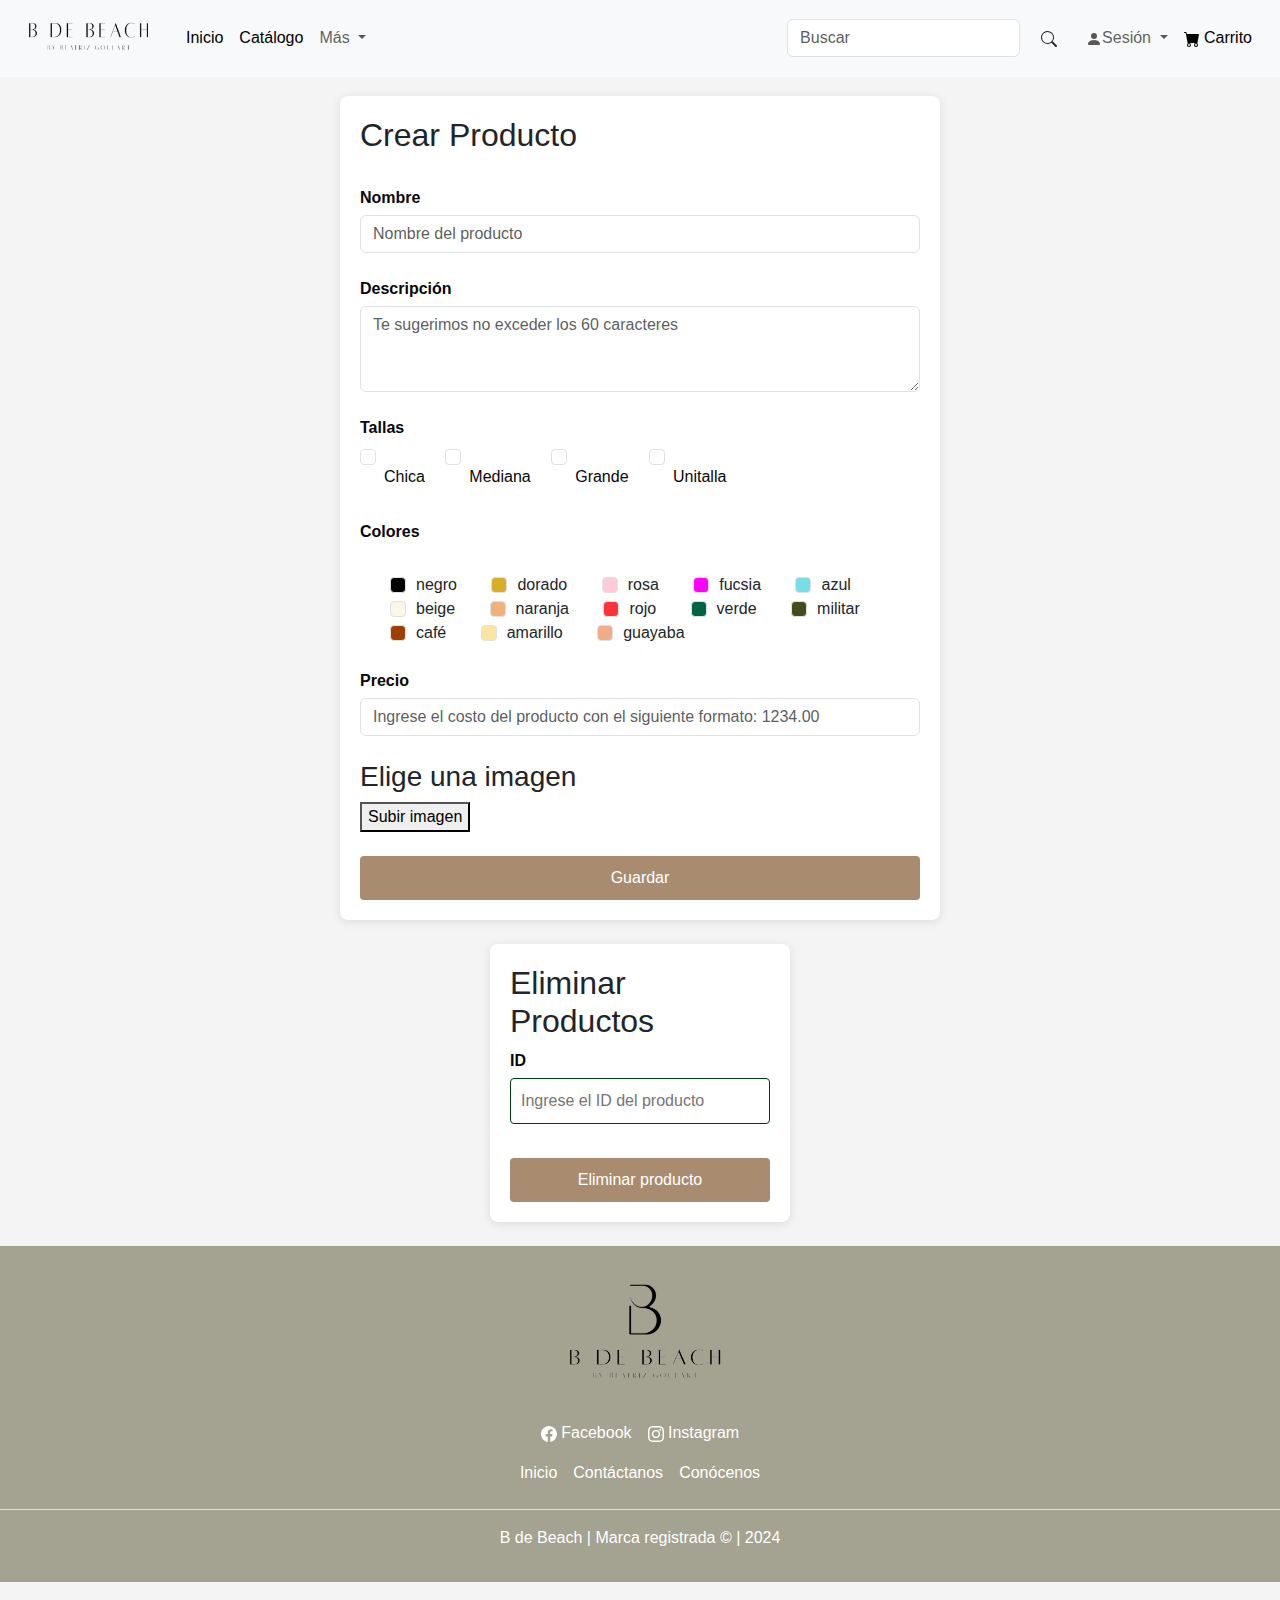
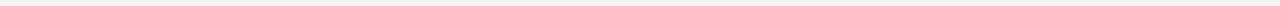
<file: Workspace/bdebeach/src/main/resources/static/formulario_creacion.html>
<!doctype html>
<html lang="en">
  <head>
    <meta charset="utf-8">
    <meta name="viewport" content="width=device-width, initial-scale=1">
    <title>Formulario</title>
    <link href="https://cdn.jsdelivr.net/npm/bootstrap@5.3.3/dist/css/bootstrap.min.css" rel="stylesheet" integrity="sha384-QWTKZyjpPEjISv5WaRU9OFeRpok6YctnYmDr5pNlyT2bRjXh0JMhjY6hW+ALEwIH" crossorigin="anonymous">
    <link rel="icon" href="./src/B.ico">
    <link rel="stylesheet" href="./css/formulario_creacion.css">
  </head>
  <body>
          <!--BARRA DE NAVEGACIÓN EN EL HEADER INICIA AQUÍ-->
        <header id="barraNavegacion">


        </header>
      
          <!--TITULO-->
          <div class="titulo">
          </div>
      
           <!--BARRA DE NAVEGACIÓN EN EL HEADER TERMINA AQUÍ-->





    <!--INICIA CONTENIDO DE LA PÁGINA -->
 <!-- Formulario para Añadir Productos -->
 <section>
  
  <div class="alert alert-danger fade show" style="display:none;"
                                             role="alert" id="alertValidaciones">
               <p id="alertValidacionesTexto"></p>
         </div>
  <form id="Subir">
    
     
      <div class="form-group">
         <h2>Crear Producto</h2><br>
        <label for="nombre"><strong>Nombre</strong></label>
        <input type="nombre" class="form-control" id="nombre" placeholder="Nombre del producto">
      <br>
      
          
        <label for="descripcion"><strong>Descripción</strong></label>
          <textarea class="form-control" id="descripcion" rows="3" placeholder="Te sugerimos no exceder los 60 caracteres"></textarea>
        <br>
        <label for="id" id="talla"><strong>Tallas</strong></label>
        <div class="form-check form-check-inline">
          <input class="form-check-input talla"  type="checkbox" name="talla" id="tallaS" value="S">
          <label class="form-check-label" for="flexRadioDefault1">
            Chica
          </label>
        </div>
        <div class="form-check form-check-inline">
          <input class="form-check-input talla"  type="checkbox" name="talla" id="tallaM" value="M">
          <label class="form-check-label" for="flexRadioDefault2">
            Mediana
          </label>
        </div>
        <div class="form-check form-check-inline">
          <input class="form-check-input talla"  type="checkbox" name="talla" id="tallaL" value="L">
          <label class="form-check-label" for="flexRadioDefault2">
            Grande
          </label>
        </div>
        <div class="form-check form-check-inline">
          <input class="form-check-input talla" type="checkbox" name="talla" id="unitalla" value="U">
          <label class="form-check-label" for="flexRadioDefault2">
            Unitalla
          </label>
        </div>
        <br><br>
        <div class="box">
        <label for="id" id="colores"><strong>Colores</strong></label><br></div>
        <div class="coloresform">
        <input class="form-check-input colores" type="checkbox" name="color" id="#000000"
        value="#000000" aria-label="..."  style ="background-color: #000000"><span>negro</span>
        <input class="form-check-input colores" type="checkbox" name="color" id="#D9AD26" 
        value="#D9AD26" aria-label="..."  style ="background-color: #D9AD26"><span>dorado</span>
        <input class="form-check-input colores" type="checkbox" name="color" id="#FFCBDB" 
        value="#FFCBDB" aria-label="..."  style ="background-color: #FFCBDB"><span>rosa</span>
        <input class="form-check-input colores" type="checkbox" name="color" id="#FF00FF" 
        value="#FF00FF" aria-label="..."  style ="background-color: #FF00FF"><span>fucsia</span>
        <input class="form-check-input colores" type="checkbox" name="color" id="#77dde6" 
        value="#77dde6" aria-label="..."  style ="background-color: #77dde6"><span>azul</span><br>
        <input class="form-check-input colores" type="checkbox" name="color" id="#FEF5E7" 
        value="#FEF5E7" aria-label="..."  style ="background-color: #FEF5E7"><span>beige</span>
        <input class="form-check-input colores" type="checkbox" name="color" id="#F0B27A" 
        value="#F0B27A" aria-label="..."  style ="background-color: #F0B27A"><span>naranja</span>
        <input class="form-check-input colores" type="checkbox" name="color" id="#FF3339" 
        value="#FF3339" aria-label="..."  style ="background-color: #FF3339"><span>rojo</span>
        <input class="form-check-input colores" type="checkbox" name="color" id="#006341" 
        value="#006341" aria-label="..."  style ="background-color: #006341"><span>verde</span>
        <input class="form-check-input colores" type="checkbox" name="color" id="#454B1B" 
        value="#454B1B" aria-label="..."  style ="background-color: #454B1B"><span>militar</span><br>
        <input class="form-check-input colores" type="checkbox" name="color" id="#A04000" 
        value="#A04000" aria-label="..."  style ="background-color: #A04000"><span>café</span>
        <input class="form-check-input colores" type="checkbox" name="color" id="#f9e79f" 
        value="#f9e79f" aria-label="..."  style ="background-color: #f9e79f"><span>amarillo</span>
        <input class="form-check-input colores" type="checkbox" name="color" id="#efac87" 
        value="#efac87" aria-label="..."  style ="background-color: #efac87"><span>guayaba</span>
        
      </div>
      
        <!-- <label for="numeroDePiezas"><strong>Número de piezas</strong></label>
        <select class="form-control" id="numeroDePiezas">
          <option>1</option>
          <option>2</option>
          <option>3</option>
          <option>4</option>
          <option>5</option>
        </select> -->
      <br>
      
          <label for="precio"><strong>Precio</strong></label>
          <input type="Precio" class="form-control" id="precio" placeholder="Ingrese el costo del producto con el siguiente formato: 1234.00">
        <br>
        
     

        <div>
          <h3>Elige una imagen</h3>
          <img id="imagen"class="rounded mx-auto d-block" style="width: 200px;"> 
           <button type="button" id="btnImagen">Subir imagen</button> 
         <!--EmpiezaCloudinary--> 
        </div>

        <br>


    <button type="submit" class="btnCrear" id="btnCrear">Guardar</button> 
          </div>
 </form>

    <div class="alert alert-success fade show" style="display:none;"
    role="alert" id="alertEnviado">
    <p id="alertEnviadoTexto"></p>
    </div>

 
 </head>
 </section>
 <body>
 <br>
  
  <!-- Formulario para Quitar Productos -->
  <form id="bajar">
  <div class="containerQuitar">
  <h2>Eliminar Productos</h2>
  
      <label for="idRemove"><strong>ID</strong></label>
      <input type="text" id="idRemove" name="idRemove" placeholder="Ingrese el ID del producto"><br><br>
 
      <button class="btnCrear" type="submit" id="btnRemove">Eliminar producto</button>
     </div>
 </form>
  
     <!--TERMINA CONTENIDO DE LA PÁGINA-->

    <!--TERMINA CONTENIDO DE LA PÁGINA-->



    
 <!--INICIA FOOTER-->
 <footer class="py-3 my-4 footer" id="footer">
  
</footer>
<!--TERMINA FOOTER-->
    <script src="https://upload-widget.cloudinary.com/latest/global/all.js" type="text/javascript"></script>
    <script src="./js/plantilla.js"></script>
    <script src="https://cdn.jsdelivr.net/npm/@popperjs/core@2.11.8/dist/umd/popper.min.js" integrity="sha384-I7E8VVD/ismYTF4hNIPjVp/Zjvgyol6VFvRkX/vR+Vc4jQkC+hVqc2pM8ODewa9r" crossorigin="anonymous"></script>
    <script src="https://cdn.jsdelivr.net/npm/bootstrap@5.3.3/dist/js/bootstrap.bundle.min.js" integrity="sha384-YvpcrYf0tY3lHB60NNkmXc5s9fDVZLESaAA55NDzOxhy9GkcIdslK1eN7N6jIeHz" crossorigin="anonymous"></script>
    <script src="./js/formulario_creacion.js"></script>


  
</body>
</html>
</file>
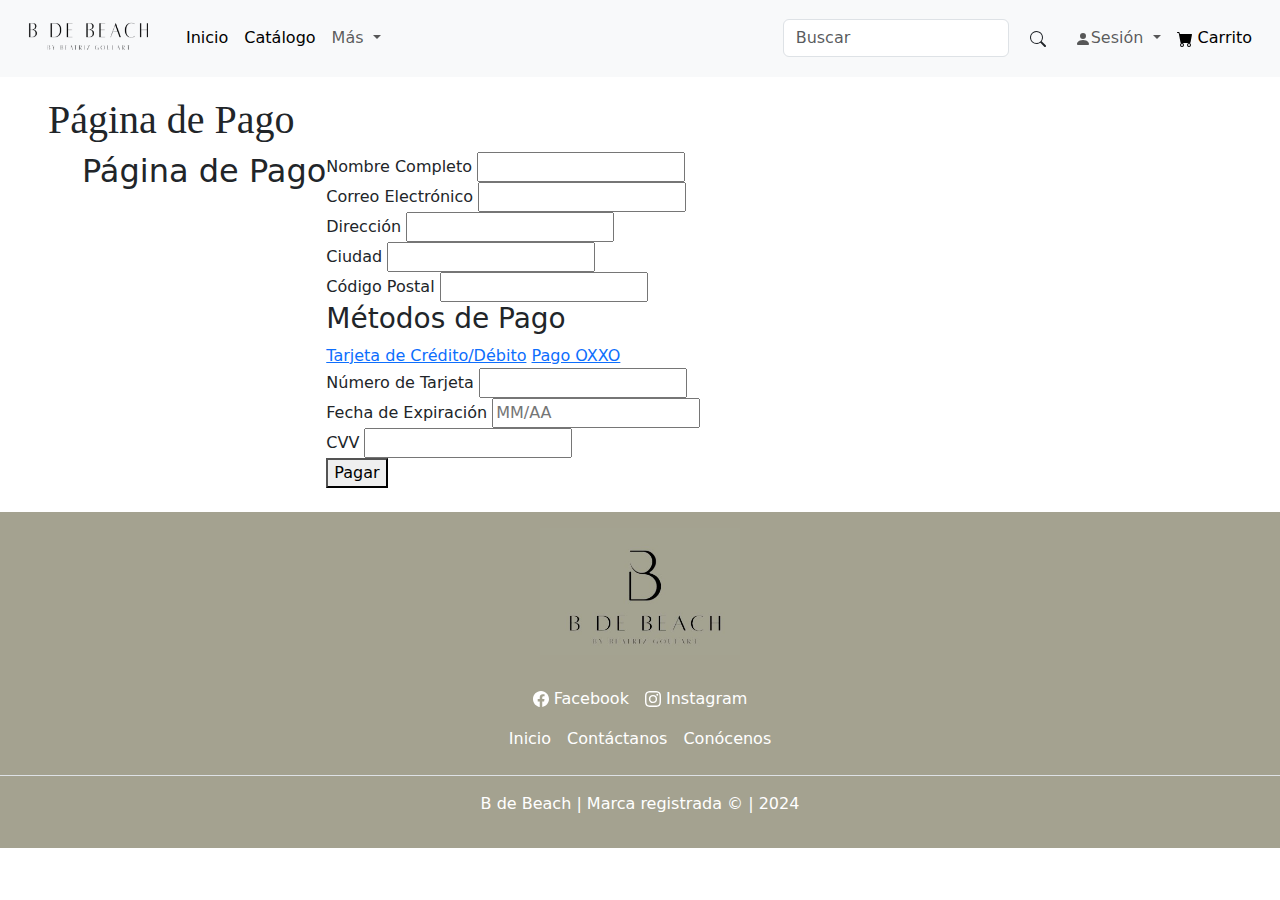
<file: Workspace/bdebeach/src/main/resources/static/pago.html>
<!doctype html>
<html lang="en">
  <head>
    <meta charset="utf-8">
    <meta name="viewport" content="width=device-width, initial-scale=1">
    <title>Pago</title>
    <link href="https://cdn.jsdelivr.net/npm/bootstrap@5.3.3/dist/css/bootstrap.min.css" rel="stylesheet" integrity="sha384-QWTKZyjpPEjISv5WaRU9OFeRpok6YctnYmDr5pNlyT2bRjXh0JMhjY6hW+ALEwIH" crossorigin="anonymous">
    <link rel="icon" href="./src/B.ico">
    <link rel="stylesheet" href="./css/pago.css">
  </head>
  <body>
          <!--BARRA DE NAVEGACIÓN EN EL HEADER INICIA AQUÍ-->
          <header id="barraNavegacion">
            
          </header>
      
          <!--TITULO-->
          <div class="titulo">
              <H1>Página de Pago</H1>
          </div>
      
           <!--BARRA DE NAVEGACIÓN EN EL HEADER TERMINA AQUÍ-->


    <!--INICIA CONTENIDO DE LA PÁGINA -->
              <!-- ESCRIBIR CONTENIDO  -->
              <div class="container d-flex">
                <h2>Página de Pago</h2>
                <form>
                    <div class="form-group">
                        <label for="name">Nombre Completo</label>
                        <input type="text" id="name" name="name" required>
                    </div>
                    <div class="form-group">
                        <label for="email">Correo Electrónico</label>
                        <input type="email" id="email" name="email" required>
                    </div>
                    <div class="form-group">
                        <label for="address">Dirección</label>
                        <input type="text" id="address" name="address" required>
                    </div>
                    <div class="form-group">
                        <label for="city">Ciudad</label>
                        <input type="text" id="city" name="city" required>
                    </div>
                    <div class="form-group">
                        <label for="zip">Código Postal</label>
                        <input type="text" id="zip" name="zip" required>
                    </div>
                    <h3>Métodos de Pago</h3>
                    <div class="payment-methods">
                        <a href="#">Tarjeta de Crédito/Débito</a>
                        <a href="#">Pago OXXO</a>
                    </div>
                    <div class="form-group">
                        <label for="card-number">Número de Tarjeta</label>
                        <input type="text" id="card-number" name="card-number" required>
                    </div>
                    <div class="form-group">
                        <label for="expiry-date">Fecha de Expiración</label>
                        <input type="text" id="expiry-date" name="expiry-date" placeholder="MM/AA" required>
                    </div>
                    <div class="form-group">
                        <label for="cvv">CVV</label>
                        <input type="text" id="cvv" name="cvv" required>
                    </div>
                    <button type="submit" class="submit-btn">Pagar</button>
                </form>
            </div>

    <!--TERMINA CONTENIDO DE LA PÁGINA-->


 <!--INICIA FOOTER-->
 <footer class="py-3 my-4 footer" id="footer">

</footer>
<!--TERMINA FOOTER-->
    <script src="./js/plantilla.js"></script>
    <script src="./js/pago.js"></script>
    <script src="https://cdn.jsdelivr.net/npm/@popperjs/core@2.11.8/dist/umd/popper.min.js" integrity="sha384-I7E8VVD/ismYTF4hNIPjVp/Zjvgyol6VFvRkX/vR+Vc4jQkC+hVqc2pM8ODewa9r" crossorigin="anonymous"></script>
    <script src="https://cdn.jsdelivr.net/npm/bootstrap@5.3.3/dist/js/bootstrap.bundle.min.js" integrity="sha384-YvpcrYf0tY3lHB60NNkmXc5s9fDVZLESaAA55NDzOxhy9GkcIdslK1eN7N6jIeHz" crossorigin="anonymous"></script>
  </body>
</html>
</file>
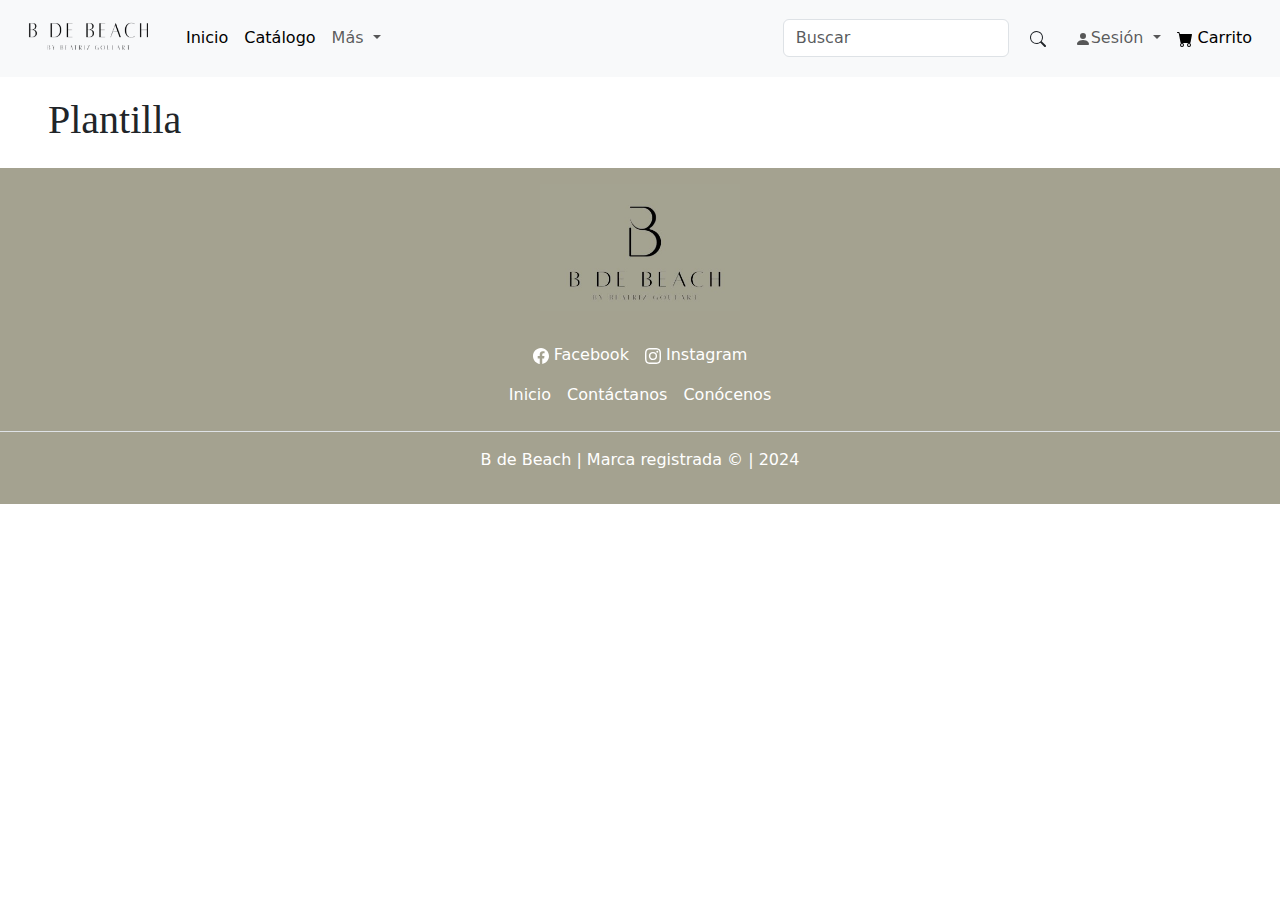
<file: Workspace/bdebeach/src/main/resources/static/plantilla.html>
<!--
  COPIA TODO EL CÓDIGO DE ABAJO 
  EL CÓDIGO YA TIENE LOS LINKS DE BOOTSTRAP
  LA BARRA DE NAVEGACIÓN Y EL FOOTER DE LA PÁGINA
-->

<!doctype html>
<html lang="en">
  <head>
    <meta charset="utf-8">
    <meta name="viewport" content="width=device-width, initial-scale=1">
    <title>Plantilla</title>
    <link href="https://cdn.jsdelivr.net/npm/bootstrap@5.3.3/dist/css/bootstrap.min.css" rel="stylesheet" integrity="sha384-QWTKZyjpPEjISv5WaRU9OFeRpok6YctnYmDr5pNlyT2bRjXh0JMhjY6hW+ALEwIH" crossorigin="anonymous">
    <link rel="icon" href="./src/B.ico">
    <link rel="stylesheet" href="./css/plantilla.css">
  </head>
  <body>
          <!--BARRA DE NAVEGACIÓN EN EL HEADER INICIA AQUÍ-->
          <header id="barraNavegacion">
              <!--Esta barra de navegación se agrega desde el JS y uso el id del header
              para posicionar el contenido -->
          </header>
      
          <!--TITULO-->
          <div class="titulo">
              <H1>Plantilla</H1>
          </div>
      
           <!--BARRA DE NAVEGACIÓN EN EL HEADER TERMINA AQUÍ-->





    <!--INICIA CONTENIDO DE LA PÁGINA -->
              <!-- ESCRIBIR CONTENIDO  -->

    <!--TERMINA CONTENIDO DE LA PÁGINA-->



 <!--INICIA FOOTER-->
 <footer class="py-3 my-4 footer" id="footer">

</footer>
<!--TERMINA FOOTER-->

    <script src="./js/plantilla.js"></script>

    <script src="https://cdn.jsdelivr.net/npm/@popperjs/core@2.11.8/dist/umd/popper.min.js" integrity="sha384-I7E8VVD/ismYTF4hNIPjVp/Zjvgyol6VFvRkX/vR+Vc4jQkC+hVqc2pM8ODewa9r" crossorigin="anonymous"></script>
    <script src="https://cdn.jsdelivr.net/npm/bootstrap@5.3.3/dist/js/bootstrap.bundle.min.js" integrity="sha384-YvpcrYf0tY3lHB60NNkmXc5s9fDVZLESaAA55NDzOxhy9GkcIdslK1eN7N6jIeHz" crossorigin="anonymous"></script>
  </body>
</html>
</file>
<file: Workspace/bdebeach/src/main/resources/static/css/formulario_creacion.css>
/* FORMATO DEL HEADER NAVEGADOR INICIA*/
.nav-link:hover{
    background-color: #dcb780a6;
    border-radius: 2rem;
}
.titulo{
    margin-top: 6rem;
    font-family: literata;
    margin-left: 3rem;
    margin-right: 3rem;
}
/*FORMATO DEL HEADER NAVEGADOR FINALIZA*/

/*FORMATO DEL CONTENDIO INICIA*/
body {
    height: 100%;
    margin: 0;
    font-family: Arial, sans-serif;
    background-color: #f4f4f4;
}

/* Convertir el body en un contenedor flex */
body {
    display:flexbox;
    flex-direction:column;
}
main {
    flex: 1;
    display: flex;
    justify-content: left;
    align-items: left;
    padding-top: 100px; /* Espacio para el header */
    padding-bottom: 100px; /* Espacio para el footer */
}
/*formato del formulario*/
.form-group {
    
    background-color: #fff;
    padding: 20px;
    border-radius: 8px;
    box-shadow: 0 2px 10px rgba(0, 0, 0, 0.1);
    width: 600px;
    margin: auto;
}
.form-group label {
    display: block;
    margin-bottom: 5px;
    color: #070707;
}
.form-group input,
.form-group textarea {
    /* width: 100%;
    padding: 10px;
    margin-bottom: 10px;
    border: 1px solid #013e14;
    border-radius: 4px;
    box-sizing: border-box; */
}
.form-check-input{
    margin-left: 30px;
    margin-right: 10px;
    
    
}
/*formato del formulario de bajada*/
.containerQuitar{
    
    background-color: #fff;
    padding: 20px;
    border-radius: 8px;
    box-shadow: 0 2px 10px rgba(0, 0, 0, 0.1);
    width: 300px;
    margin: auto;
}

.containerQuitar label {
    display: block;
    margin-bottom: 5px;
    color: #070707;
}
.containerQuitar input,
.containerQuitar textarea {
    width: 100%;
    padding: 10px;
    margin-bottom: 10px;
    border: 1px solid #013e14;
    border-radius: 4px;
    box-sizing: border-box;
}

.bajar{
    float:right;
}

.btnCrear {
    width: 100%;
    padding: 10px;
    background-color: #A98C70;
    color: #fff;
    border: none;
    border-radius: 4px;
    cursor: pointer;
    font-size: 16px;
}
 
/*FORMATO PARA HACER RESPONSIVA LA PÁGINA*/
@media (max-width: 425px) {
    .form-group {
        width: 300px;
    }
}

/*FORMATO DEL CONTENDIO FINALIZA*/
/*FORMATO DEL FOOTER*/
.footer{
    background-color:  #A4A290;
}
.footer a{
    color: white;
}

.footer-p{
    color: white;
}
/*FORMATO DE FOOTER FINALIZA*/
</file>
<file: Workspace/bdebeach/src/main/resources/static/css/pago.css>
/* FORMATO DEL HEADER NAVEGADOR INICIA*/
.nav-link:hover{
    background-color: #dcb780a6;
    border-radius: 2rem;
}
.titulo{
    margin-top: 6rem;
    font-family: literata;
    margin-left: 3rem;
    margin-right: 3rem;
}



/*FORMATO DEL HEADER NAVEGADOR FINALIZA*/


/*FORMATO DEL FOOTER*/
.footer{
    background-color:  #A4A290;
}
.footer a{
    color: white;
}

.footer-p{
    color: white;
}
/*FORMATO DE FOOTER FINALIZA*/
</file>
<file: Workspace/bdebeach/src/main/resources/static/css/plantilla.css>
/* FORMATO DEL HEADER NAVEGADOR INICIA*/
.nav-link:hover{
    background-color: #dcb780a6;
    border-radius: 2rem;
}
.titulo{
    margin-top: 6rem;
    font-family: literata;
    margin-left: 3rem;
    margin-right: 3rem;
}
/*FORMATO DEL HEADER NAVEGADOR FINALIZA*/


/*FORMATO DEL FOOTER*/
.footer{
    background-color:  #A4A290;
}
.footer a{
    color: white;
}

.footer-p{
    color: white;
}
/*FORMATO DE FOOTER FINALIZA*/
</file>
